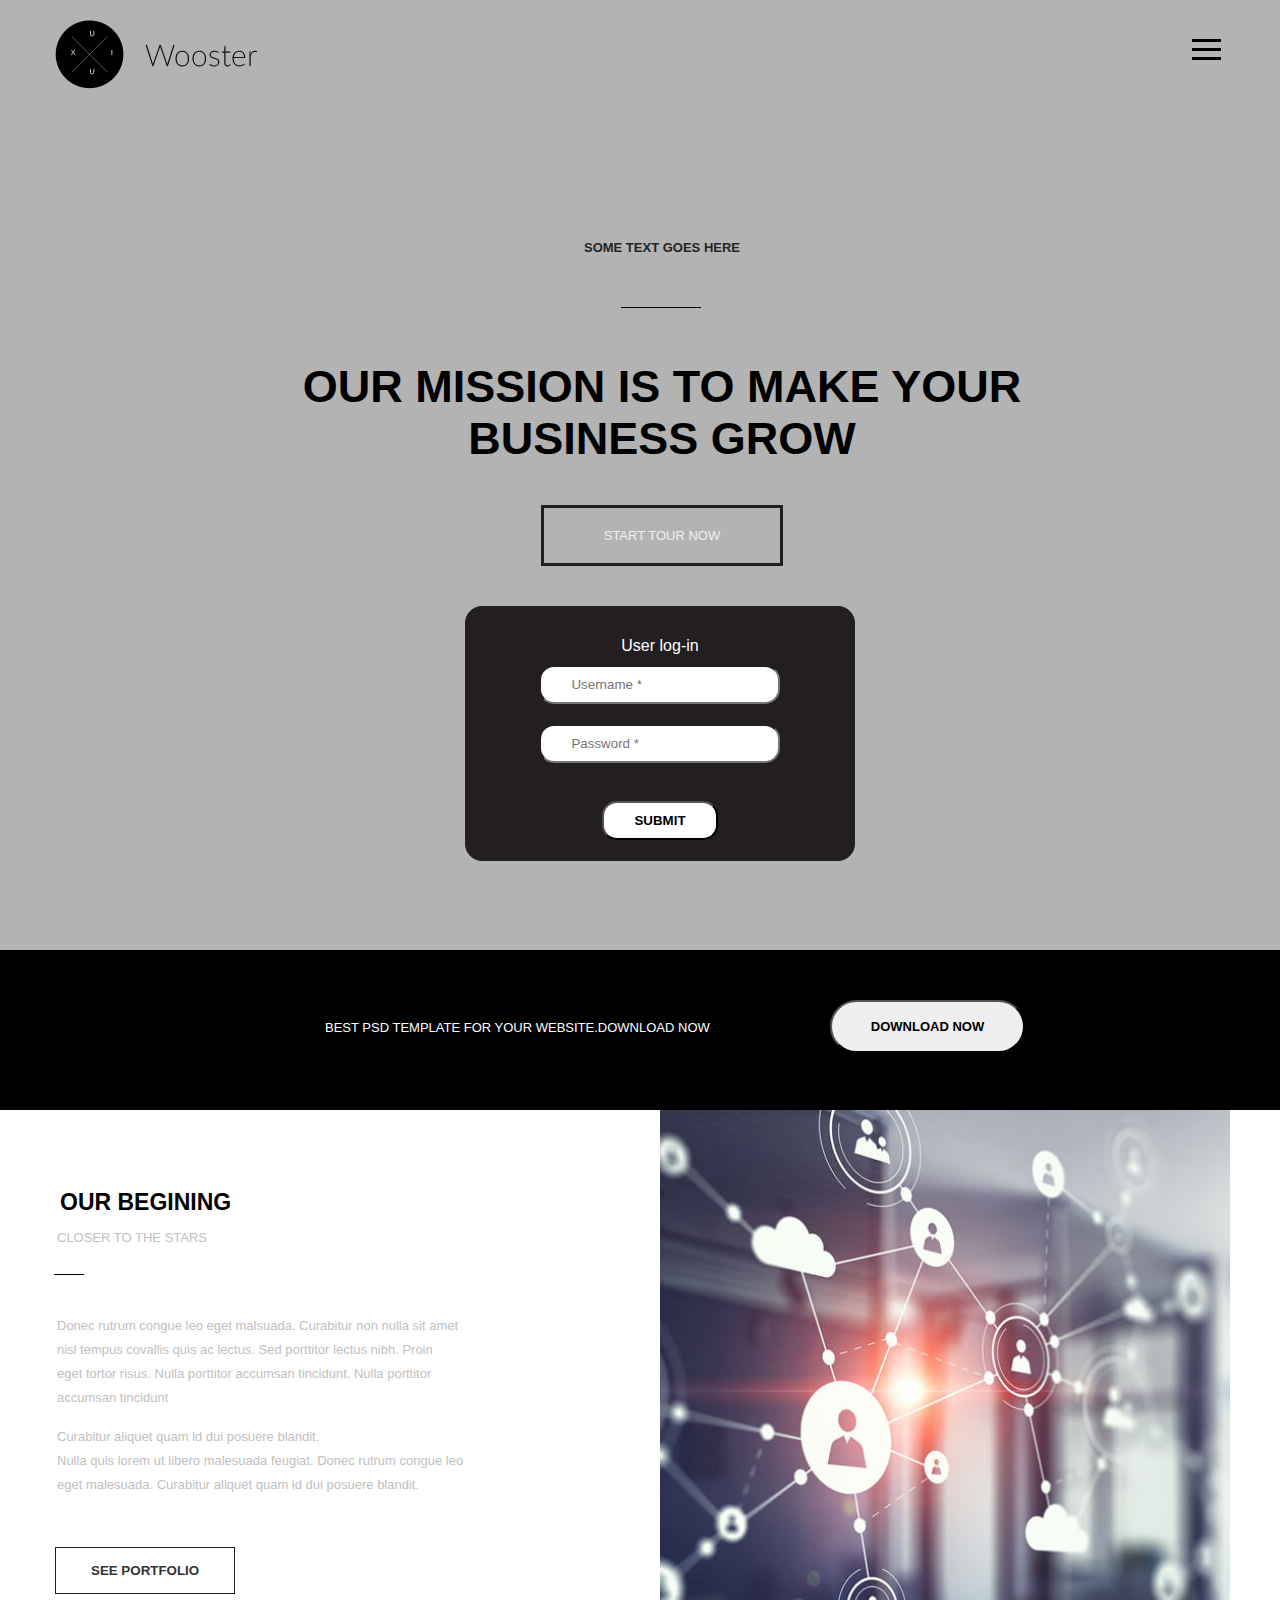
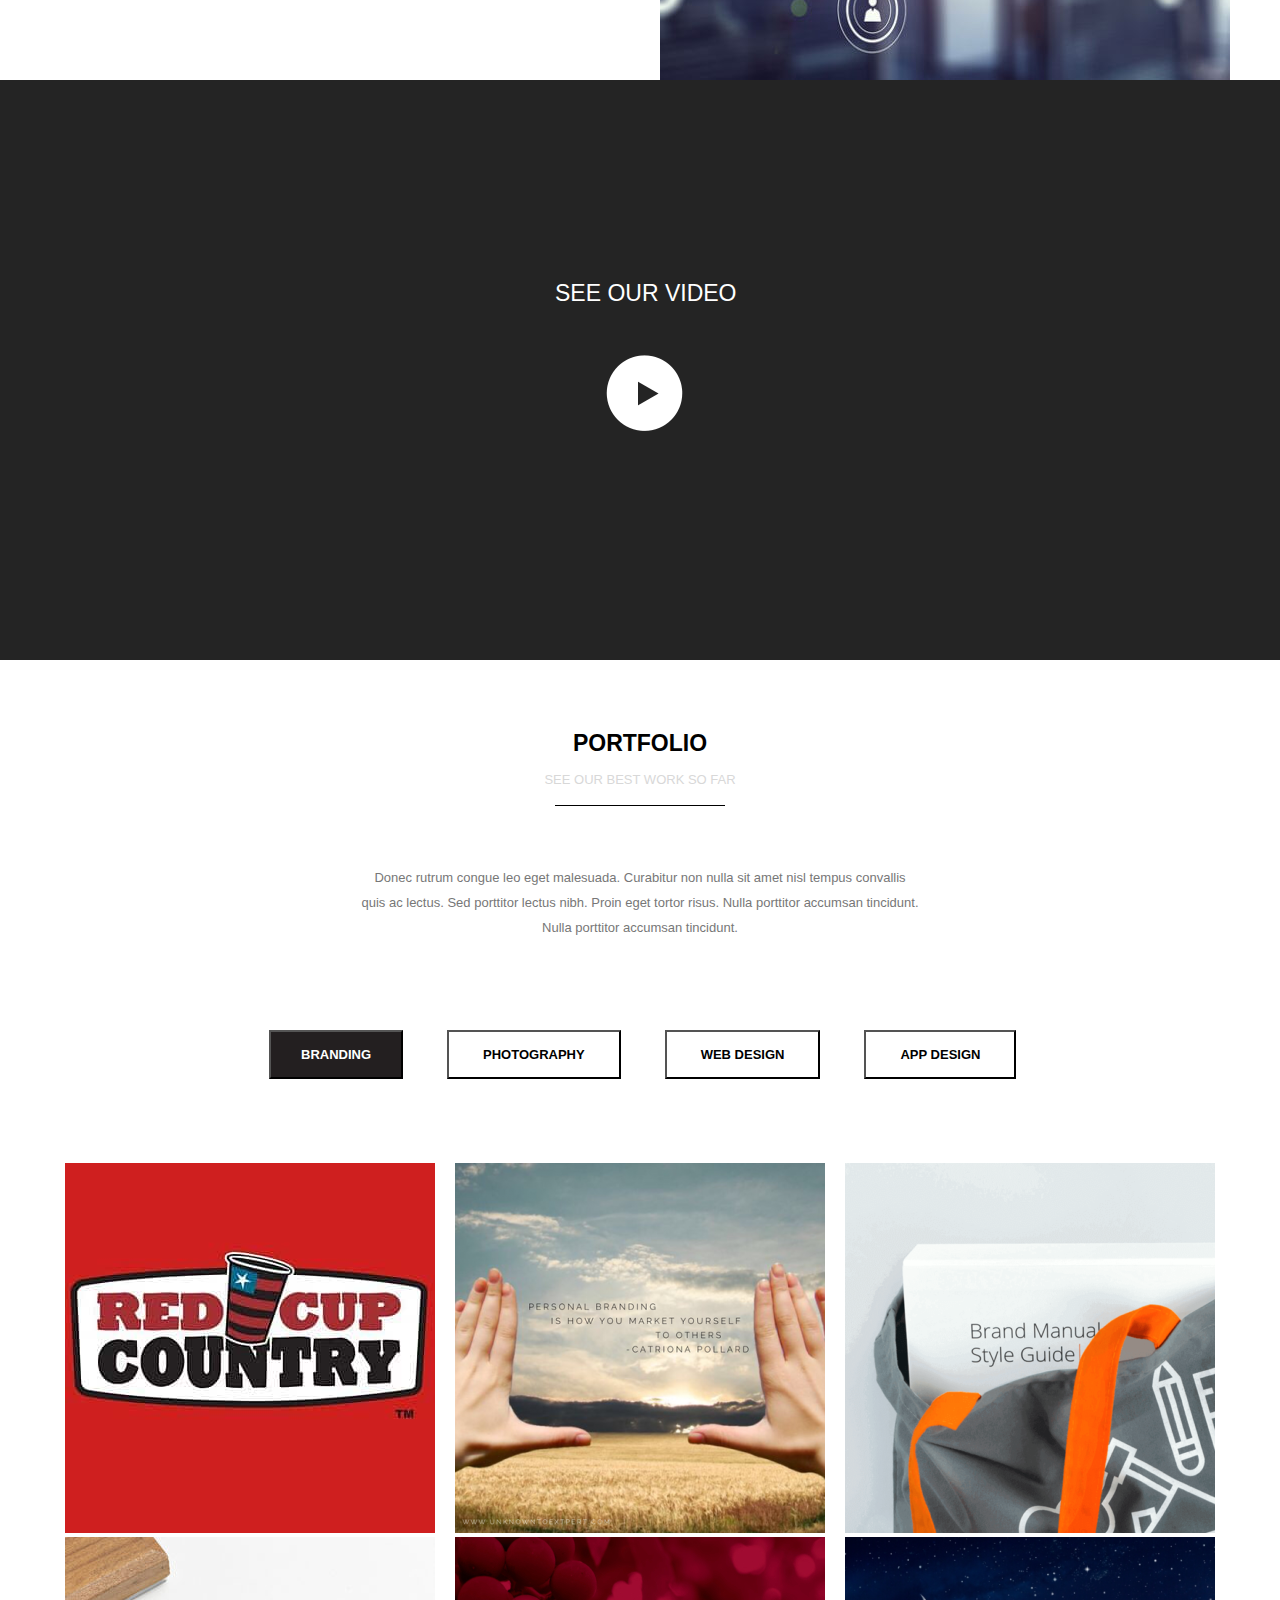
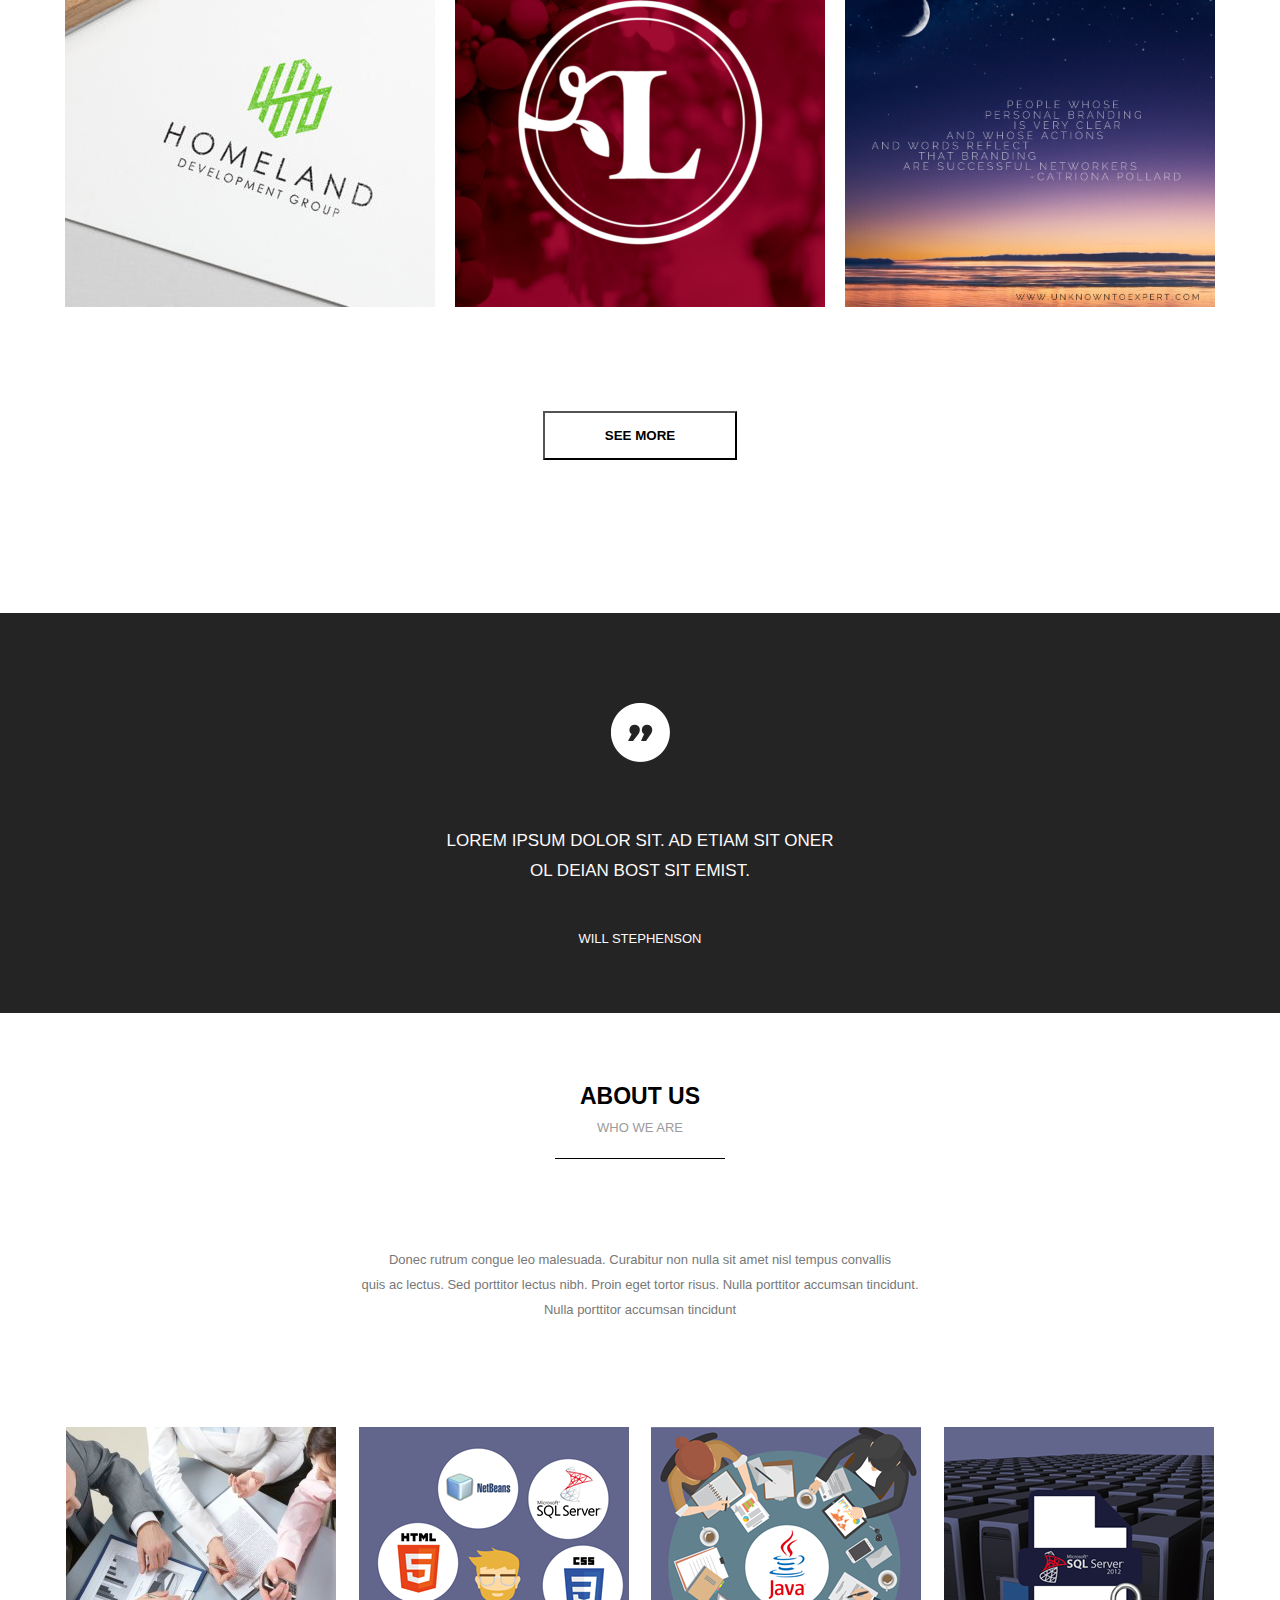
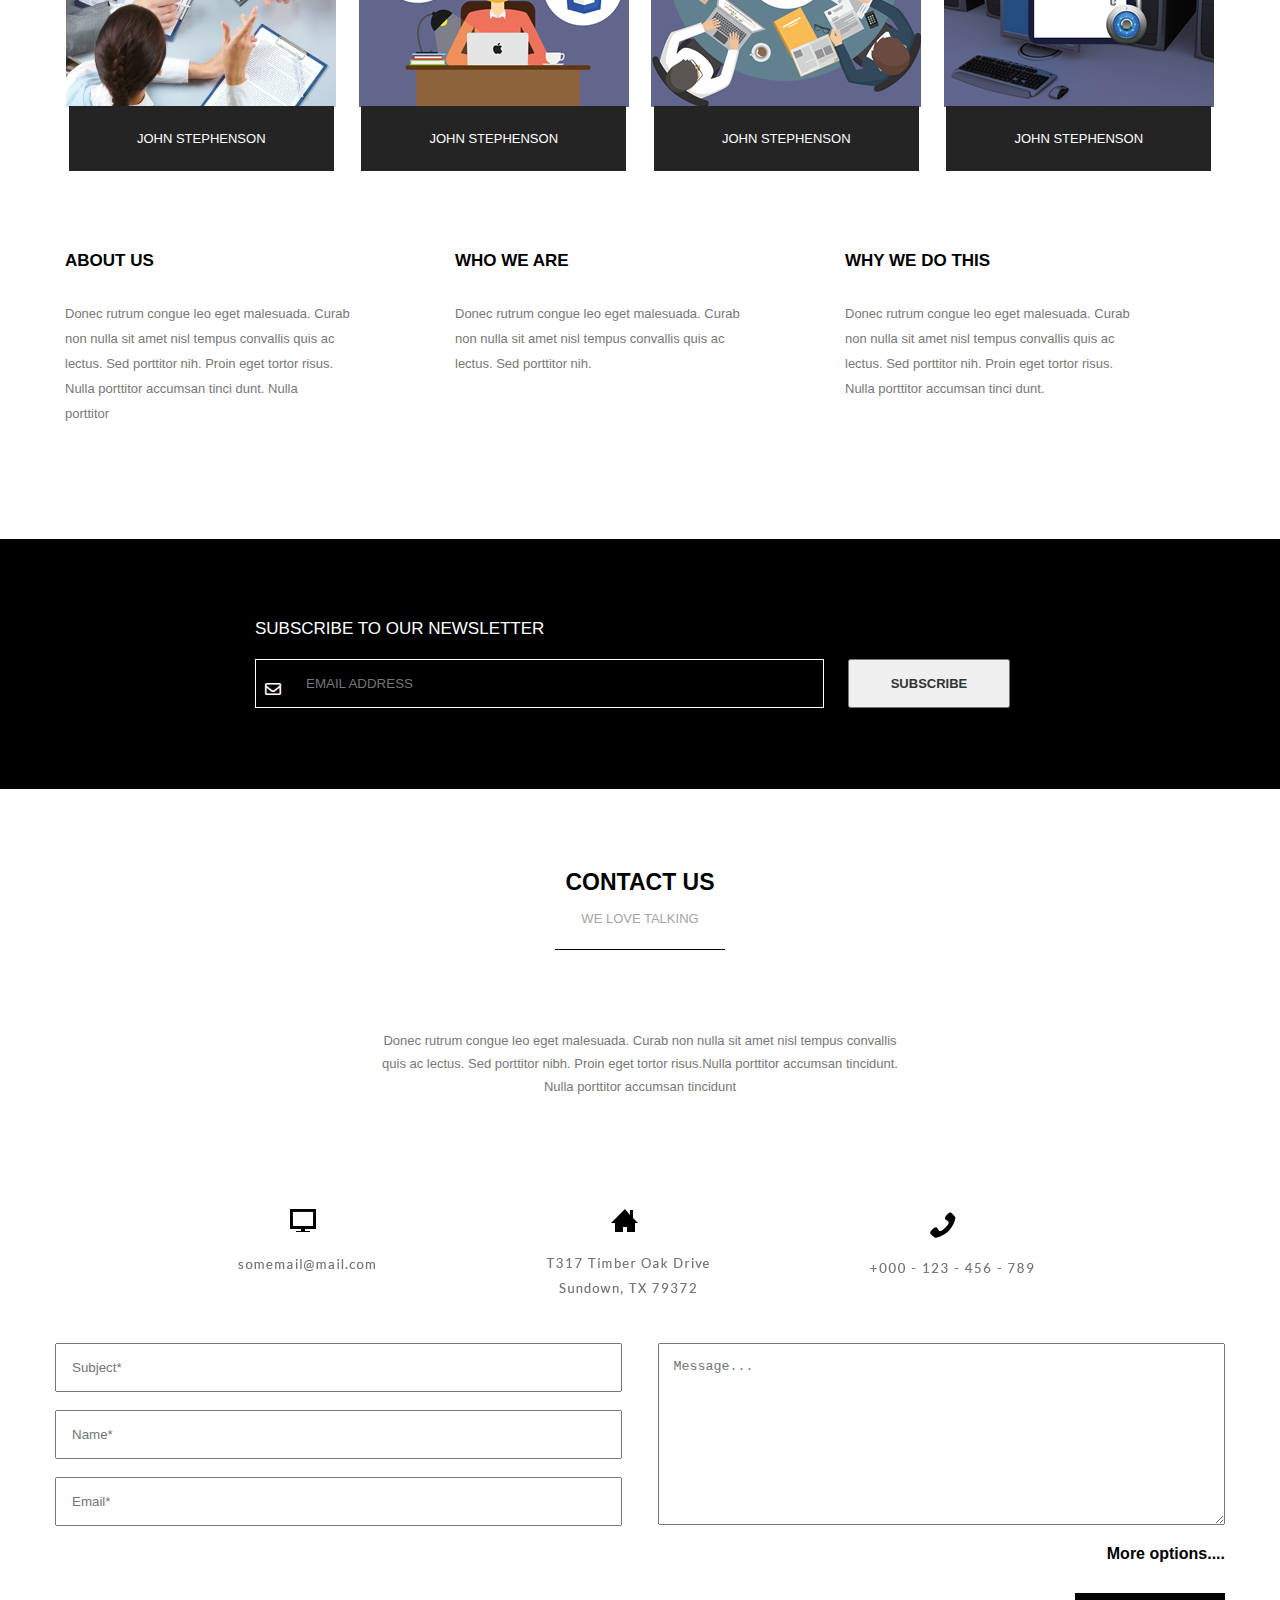
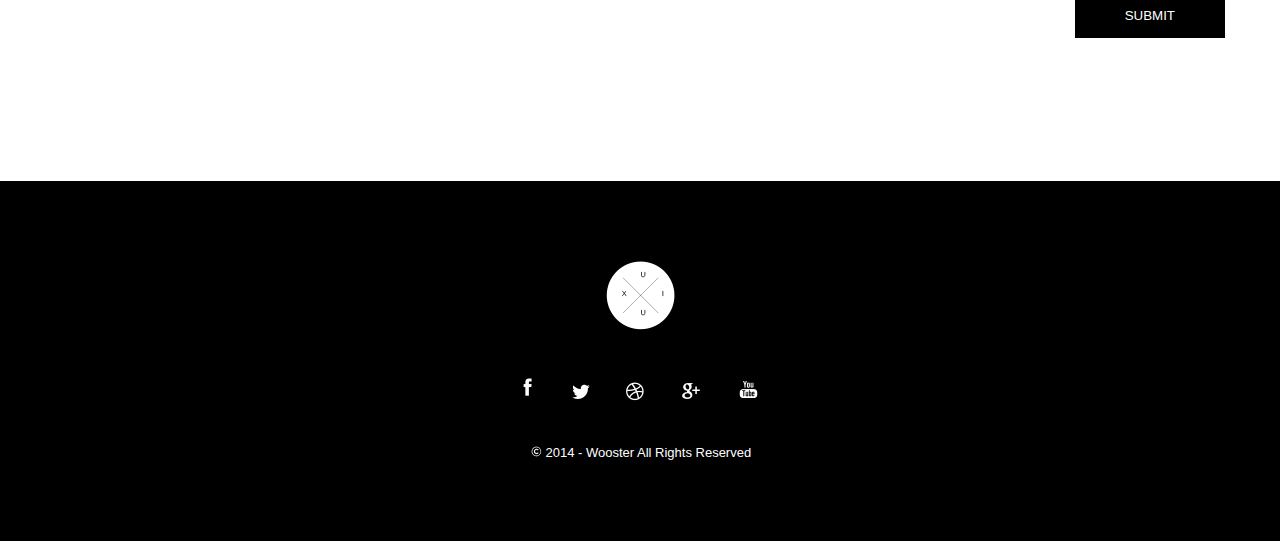
<file: index.html>
<!DOCTYPE html>
<html>
    <header>
        <title>Wooster - Vintage Single Page PSD Theme</title>
        <link rel="stylesheet" href="css/style.css">
        <link rel="stylesheet" href="https://use.fontawesome.com/releases/v5.8.2/css/all.css">
    </header>

    <body>

            <!--------------------Side Bar---------------------->
        
            <div id="side-div" class="side-div hide">
                <div class="logo">
                     <button id="hide-nav" onclick="hideNav()">X</button>
                     <img src="img/black-Icon.png" alt="Logo">
                </div>
                <div class="links">    
                    <ul>
                        <li><a href="#main">Top<a></li>  
                        <li><a href="#container clear">Our begining</a></li> 
                        <li><a href="#main-video">Our Video</a></li>
                        <li><a href="#main-portfolio">Portfolio</a></li>
                        <li><a href="#about-us">About Us</a></li> 
                        <li><a href="#text-cont">Subscribe</a></li>  
                        <li><a href="#contact-us">Contact Us</a></li>
                        <li><a href="#footer">Social-media links</a></li>
                    </ul>
                </div>
            </div> 

            <!------------ Nav bar--------->
            <div id="navigation" class="navigation">
                <div id="container" class="container">
                    <div id="navbar" class="navbar">
                        <a href="index.html"><img src="img/Logo1.png" alt="Logo" class="header-logo"></a>
                        <!----------Bt-left and Div bar---------->
                            
                        <div class="slid-but">
                            <button onclick="showNav()" id="show-nav"> <img src="img/Slide bar.png" alt="dropdown-logo"></button>
                        </div>
                    </div>          
                </div> 
            </div> 
            
            <!----------Main------------->
            <div id="main" class="main">  
                <div class="first-part">  
                    <div class="container">
                        <div class="main-content">
                            <p class="first-text"><b>SOME TEXT GOES HERE</b></p>
                            <p><img src="img/vija.png" alt="vija ndarese" class="top-sep-line"></p>
                            <h1 class="main-tex">OUR MISSION IS TO MAKE YOUR <br> BUSINESS GROW</h1>
                            <a href="#"><button class="main-conntent-button mt-4"> START TOUR NOW</button></a>

                            <div class="login">
                                <form">
                                    <label>User log-in</label><br>
                                    <input type="text" id="user" name="login" placeholder="Username *">
                                    <input type="password" name="login" id="Password" placeholder="Password *"><br>
                                    <label id="info" style="display: none;font-size: 12.5px;color: red;">Passwordi duhet te permbaje se paku nje shkronje te madhe, nje shkronje te vogel dhe nje numer. Gjatesia 6-20</label><br>
                                    <input type="submit" name="login" value="SUBMIT" onclick="validateform()">
                                    
                                </form>
                            </div>
                        </div>
                        

                    </div>
                </div> 
                <!-------First-Divider------->
                <div class="div-bar">    
                    <div id="container clear" class="container clear">  
                        <p class="div-txt">BEST PSD TEMPLATE FOR YOUR WEBSITE.DOWNLOAD NOW</p>
                        <button class="div-bar-button"><a href="download.html" target="_blank" class="link-click"> <b> DOWNLOAD NOW</b></a></button>
                    </div>         
                </div>

                <!-------Main-History---->
                
                <div id="main-history" class="main-history">
                    <div class="container">
                        <div class="text-side">
                            <H2>OUR BEGINING</H2>
                            <P>CLOSER TO THE STARS</P>
                            <img src="img/Vija e bardh.png" alt="vija 2" class="white-line ">
                            <div class="pargraphs">
                                <p>Donec rutrum congue leo eget malsuada. Curabitur non nulla sit amet <br> nisl tempus covallis quis ac lectus. Sed porttitor lectus nibh. Proin <br>eget tortor risus. Nulla porttitor accumsan tincidunt. Nulla porttitor <br> accumsan tincidunt</p>
                                <p>Curabitur aliquet quam id dui posuere blandit. <br> Nulla quis lorem ut libero malesuada feugiat. Donec rutrum congue leo <br> eget malesuada. Curabitur aliquet quam id dui posuere blandit.</p>
                            </div>
                                <button class="mid-cont-button"><a href="#main-portfolio" class="link-click"><strong> SEE PORTFOLIO</strong></a></button>
                        </div>
                                <div class="photo-part">
                                <img src="img/ourBegining1.jpg" alt="photo" id="photo"> 
                                </div>
                    </div>
                </div>    
                <!--------- vidoe ----------------->    
                <div id="main-video" class="main-video">
                    <div class="container"> 
                        <div class="video-header">
                            <div class="video">
                            <p>SEE OUR VIDEO</p>
                            <a href="#" class="playbutton"><img src="img/PLAY BUTTON.png" alt="Play botton" ></a>
                            </div>
                        </div>
                    </div>
                </div>
                <!------------Portofolio-------------->
                <div id="main-portfolio" class="main-portfolio">
                    <div class="container">
                        <div class="header">
                            <h1>PORTFOLIO</h1>
                            <p>SEE OUR BEST WORK SO FAR</p>
                            <img src="img/portfolio white line.png" alt="seperate line">
                        </div>
                        <div class="main-lines">
                            <p>Donec rutrum congue leo eget malesuada. Curabitur non nulla sit amet nisl tempus convallis <br>  
                            quis ac lectus. Sed porttitor lectus nibh. Proin eget tortor risus. Nulla porttitor accumsan tincidunt. <br> 
                            Nulla porttitor accumsan tincidunt.</p>
                        </div>
                        <div class="button-section">
                            <div id="myBtnsection" class="myBtnsection">
                                <button class="btn active" onclick="filterSelection('BRANDING')">BRANDING</button>
                                <button class="btn" onclick="filterSelection('PHOTOGRAPHY')">PHOTOGRAPHY</button>
                                <button class="btn" onclick="filterSelection('WEB DESIGN')">WEB DESIGN</button>
                                <button class="btn" onclick="filterSelection('APP DESIGN')">APP DESIGN</button>
                            </div>
                        </div> 
                        
                        <div id="photo-section" class="photo-section">
                            <div class="colum BRANDING">
                                <img src="img/branding1.jpg" alt="photo1">
                            </div>
                            <div class="colum BRANDING">    
                                <img src="img/branding2.jpg" alt="photo2">
                            </div>  
                            <div id="p1" class="colum BRANDING">  
                                <img src="img/branding3.jpg" alt="photo3">
                            </div>
                            <div  class="colum BRANDING">       
                                <img src="img/branding4.jpg" alt="photo4">
                            </div>  
                            <div class="colum BRANDING">   
                                <img src="img/branding5.jpg" alt="photo5">
                            </div>
                            <div class="colum BRANDING">     
                                <img src="img/branding6.jpg" alt="photo6">
                            </div>
                            <div class="colum PHOTOGRAPHY">
                                <img src="img/photogtraphy1.jpg" alt="Photo">
                            </div>
                            <div class="colum PHOTOGRAPHY">
                                <img src="img/photogtraphy2.jpg" alt="Photo">
                            </div>
                            <div class="colum PHOTOGRAPHY">
                                <img src="img/photogtraphy3.jpg" alt="Photo">
                            </div>
                            <div class="colum PHOTOGRAPHY">
                                <img src="img/photogtraphy4.jpg" alt="Photo">
                            </div>
                            <div class="colum PHOTOGRAPHY">
                                <img src="img/photogtraphy5.jpg" alt="Photo">
                            </div>
                            <div class="colum PHOTOGRAPHY">
                                <img src="img/photogtraphy6.jpg" alt="Photo">
                            </div>
                            <div class="colum WEB DESIGN">
                                <img src="img/webDesign1.png" alt="Photo">
                            </div>
                            <div class="colum WEB DESIGN">
                                <img src="img/webDesign2.png" alt="Photo">
                            </div>
                            <div class="colum WEB DESIGN">
                                <img src="img/webDesign3.png" alt="Photo">
                            </div>
                            <div class="colum WEB DESIGN">
                                <img src="img/webDesign4.jpg" alt="Photo">
                            </div>
                            <div class="colum WEB DESIGN">
                                <img src="img/webDesign5.jpg" alt="Photo">
                            </div>
                            <div class="colum WEB DESIGN">
                                <img src="img/webDesign6.jpg" alt="Photo">
                            </div>
                            <div class="colum APP DESIGN">
                                <img src="img/appDesign1.png" alt="Photo">
                            </div>
                            <div class="colum APP DESIGN">
                                <img src="img/appDesign2.png" alt="Photo">
                            </div>
                            <div class="colum APP DESIGN">
                                <img src="img/appDesign3.jpg" alt="Photo">
                            </div>
                            <div class="colum APP DESIGN">
                                <img src="img/appDesign4.jpg" alt="Photo">
                            </div>
                            <div class="colum APP DESIGN">
                                <img src="img/appDesign5.jpg" alt="Photo">
                            </div>
                            <div class="colum APP DESIGN">
                                <img src="img/appDesign6.jpg" alt="Photo">
                            </div>
                        </div>
        
                        <div class="end-button">
                            <button class="See-more-but"><a href="#main-portfolio" class="text">SEE MORE</a></button>
                        </div>
                    </div>    
                </div>
                 <!-- --------Sec divider bar-------------- -->
                 <div id="sec-div-bar" class="sec-div-bar">
                    <div class="content">
                        <div class="icon">
                            <img src="img/2dev-cont-pic.png" alt="logo">
                        </div>
                
                        <div class="text">
                             <p>LOREM IPSUM DOLOR SIT. AD ETIAM SIT ONER<BR> OL DEIAN BOST SIT EMIST.</p>
                        </div>
                
                        <div class="text2">
                            <P>WILL STEPHENSON</P>
                        </div>
                
                    </div>
                </div>

                <!-- -------ABOUT US--------------- -->
                <div id="about-us" class="about-us">
                    <div class="container">
                        <div class="header">
                            <h1>ABOUT US</h1>
                            <p>WHO WE ARE</p>
                        </div>
                        <!-- <div class="div-lin"> -->
                            <img src="img/about-us-divline.png" alt="line">
                        <!-- </div> -->
                        <div class="main-txt">
                            <p>Donec rutrum congue leo malesuada. Curabitur non nulla sit amet nisl tempus convallis <br>
                             quis ac lectus. Sed porttitor lectus nibh. Proin eget tortor risus. Nulla porttitor accumsan
                            tincidunt. <br>Nulla porttitor accumsan tincidunt</p>
                        </div>
                        <div class="img-sec">
                            <div class="img">
                                <img src="img/aboutUs4.jpg" alt="PIC">
                                <button>JOHN STEPHENSON</button>
                            </div>
                            <div class="img ">
                                <img src="img/aboutUs1.png" alt="PIC">
                                <button>JOHN STEPHENSON</button>
                            </div>
                            <div class="img">
                                <img src="img/aboutUs2.png" alt="PIC">
                                <button>JOHN STEPHENSON</button>
                            </div>
                            <div class="img">
                                <img src="img/aboutUs3.png" alt="PIC">
                                <button>JOHN STEPHENSON</button>
                            </div>
                            
                            <div class="end-texts">
                                <div class="text-cont">
                                    <h1>ABOUT US</h1>
                                    <p>Donec rutrum congue leo eget malesuada. Curab<br>non nulla sit amet nisl tempus convallis quis ac <br>  
                                       lectus. Sed porttitor nih. Proin eget tortor risus.<br>Nulla porttitor accumsan tinci dunt. 
                                       Nulla<br>porttitor</p>
                                </div>
                                <div class="text-cont">
                                    <h1>WHO WE ARE</h1>
                                    <p>Donec rutrum congue leo eget malesuada. Curab <br> non nulla sit amet nisl tempus convallis quis ac <br>  
                                        lectus. Sed porttitor nih.</p>
                                </div>

                                <div id="text-cont" class="text-cont">
                                    <h1>WHY WE DO THIS</h1>
                                    <p>Donec rutrum congue leo eget malesuada. Curab <br> non nulla sit amet nisl tempus convallis quis ac <br>  
                                        lectus. Sed porttitor nih. Proin eget tortor risus.<br> Nulla porttitor accumsan tinci dunt.</p>
                                </div>
                            </div>
                        </div>
                    </div>
                </div>

                <!-- ----------SUBSCRIBE-------------->
                <div id="subscribe" class="subscribe">
                    <div class="container">
                        <div class="content">
                            <p>SUBSCRIBE TO OUR NEWSLETTER</p>
                            <form name="emailvalid">
                                <i class="far fa-envelope setInput"></i>
                                <input class="write" type="text" id="Email" name="Email" placeholder="EMAIL ADDRESS"> 
                                <input class="sub" type="submit" value="SUBSCRIBE" onclick="ValidateEmail(document.emailvalid.Email)">
                            </form>
                        </div>
                    </div>
                </div>

                <!-- --------CONTACT-US-------------- -->
                <div id="contact-us" class="contact-us">
                    <div class="container">
                        <div class="head">
                            <h1>CONTACT US</h1>
                            <p>WE LOVE TALKING</p>
                        </div>
                        <div class="conus-lin">
                            <img src="img/portfolio white line.png" alt="line">
                        </div>
                        <div class="main-text">
                            <p>Donec rutrum congue leo eget malesuada. Curab non nulla sit amet nisl tempus convallis<br> quis ac   
                                lectus. Sed porttitor nibh. Proin eget tortor risus.Nulla porttitor accumsan tincidunt.<br>
                                Nulla porttitor accumsan tincidunt</p>
                        </div>
                        <div id="icon-gr" class="icon">
                            <div class="icons">
                                <img src="img/comp-icon.png" alt="PC">
                            </div>
                            <div class="icons">
                                <img src="img/home-icon.png" alt="HOME">
                            </div>
                            <div class="icons">
                                <img src="img/phone-icon.png" alt="PHONE">
                            </div>
                        </div>
                        <div class="sub">
                            <div class="left-side">
                                <input class="inp" type="text" id="Subjext" name="Subject" placeholder="Subject*"><br>
                            
                                <input class="inp" type="name" id="name" name="name" placeholder="Name*"><br>

                                <input class="inp" type="text" id="email" name="email" placeholder="Email*"><br>
                            </div>
                            <div class="right-side">
                                <textarea class="inp" name="message" id="Message" cols="30" rows="10" placeholder="Message..."></textarea>
                            </div>

                            <a class="more" href="contactUs.html">More options....</a>

                            <div class="submit-icn">
                                <button type="submit" onclick="ValidateMainPageForm()">SUBMIT</button>
                            </div>
                        </div>                    
                    </div>
                </div>

                 <!-- --------Footer-------------- -->
                 <div id="footer" class="footer">
                    <div class="container">
                        <div id="img-footer">
                            <a href="index.html"> <img class="img" src="img/black-Icon.png" alt="Footer Icon"></a>
                        </div>
                        <div class="social-media">
                            <a href="https://www.facebook.com/" target="_blank"> <img src="img/facebook-icn.png" alt="Facebook"></a>
                            <a href="https://twitter.com/" target="_blank"> <img src="img/twitter-icn.png" alt="Twitter"></a>
                            <a href="https://www.nba.com/" target="_blank"> <img src="img/basketBall-icn.png" alt="Basketball"></a>
                            <a href="https://www.google.com" target="_blank"> <img src="img/googleplus-icn.png" alt="Googleplus"></a>
                            <a href="https://www.youtube.com" target="_blank"> <img src="img/youtube-icn.png" alt="Youtube"></a>
                        </div>

                        <div id="end-line" class="end-line">
                             <p><img src="img/copyright-icn.png" alt="Copyright"> 2014 - Wooster All Rights Reserved</p>
                        </div>
                    </div>
                </div>
            
            </div>  
        <script src="js/script.js"></script>         
    </body>
</html>
</file>
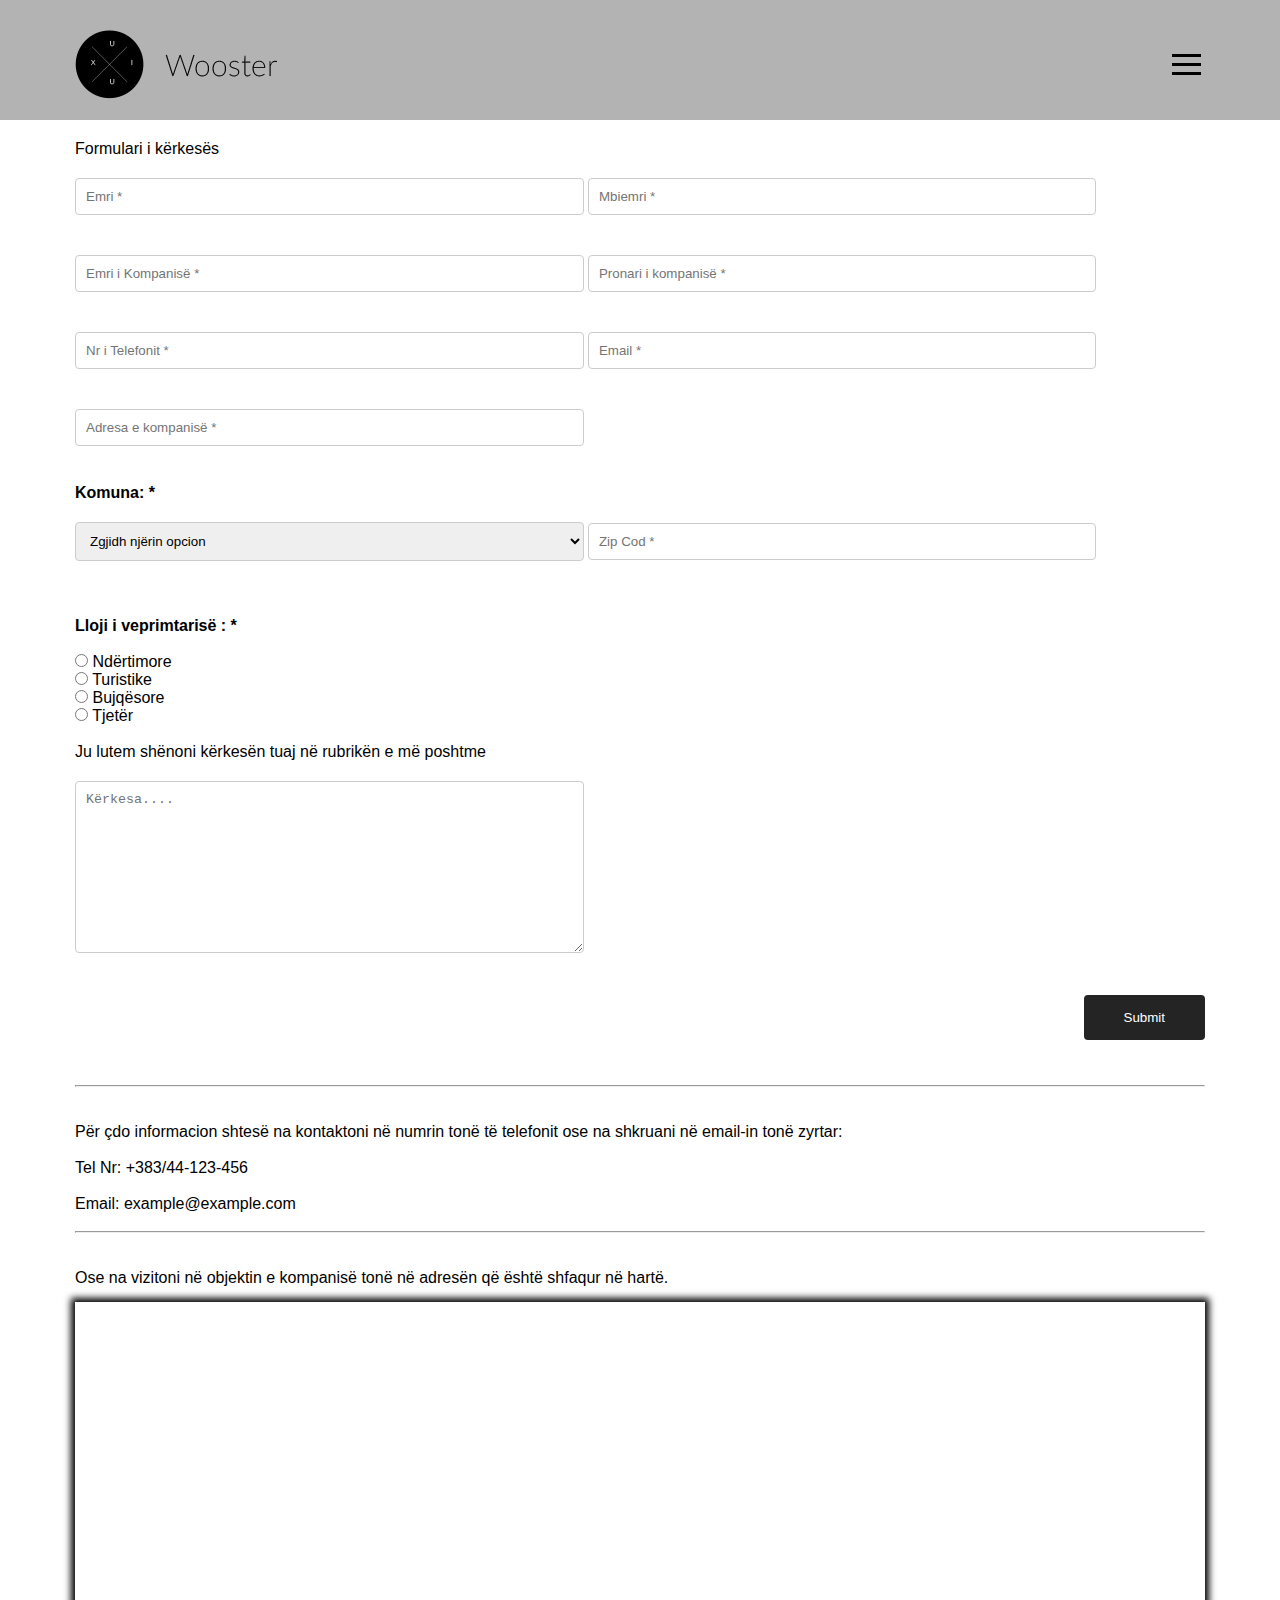
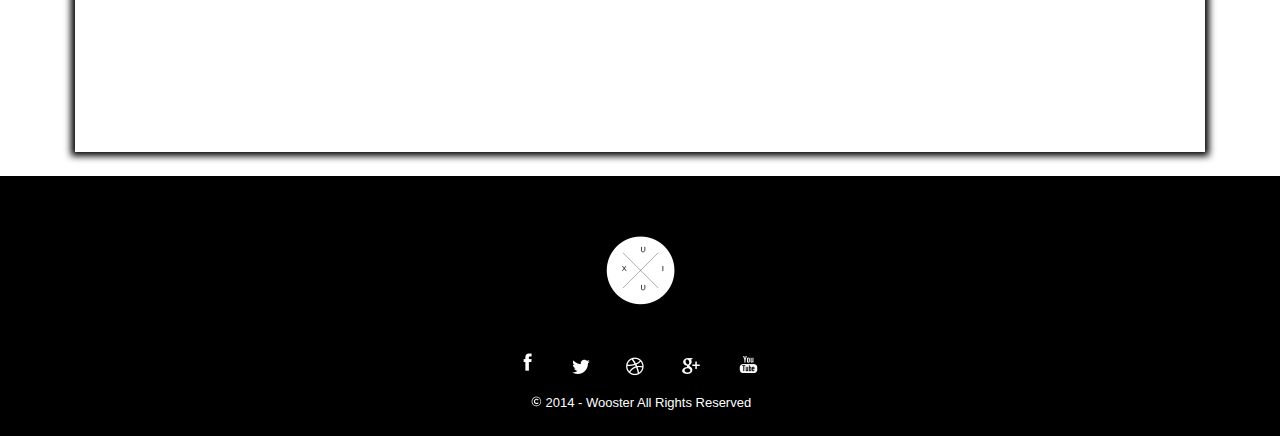
<file: contactUs.html>
<!DOCTYPE html>
<html>
    <link rel="stylesheet" href="css/ContUsStyle.css">
<head>
    <title>Contact Us</title>
</head>
<body>
    <div id="side-div" class="side-div hide">
        <div class="logo">
             <button id="hide-nav" onclick="hideNav()">X</button>
             <img src="img/black-Icon.png" alt="Logo">
        </div>
        <div class="links">    
            <ul>
                <li><a href="#main">Top<a></li>  
                <li><a href="#container clear">Contact & address</a></li> 
                <li><a href="#Map">Map</a></li>
                <li><a href="#end-line">Social-media links</a></li>
            </ul>
        </div>
    </div> 

     <div id="navigation" class="navigation stay-top">
            <div class="container">
                <div class="navbar">
                    <a href="index.html"><img src="img/Logo1.png" alt="Logo" class="header-logo"></a>
                    <div class="slid-but">
                        <button onclick="showNav()" id="show-nav"> <img src="img/Slide bar.png" alt="dropdown-logo"></button>
                    </div>
                </div>          
            </div> 
        </div>
    <div id="main" class="main">
        <div class="container">
            <label for="Myform">Formulari i kërkesës
                <form>
                    <input type="text" id="fname" name="FirstName" placeholder="Emri *">
                    <input type="text" id="lname" name="Lastname" placeholder="Mbiemri *">
                    <input type="text" id="firname" name="Firm Name" placeholder="Emri i Kompanisë *">
                    <input type="text" id="ovname" name="OwnerName" placeholder="Pronari i kompanisë *">
                    <input type="tel" name="phone" id="Phone" placeholder="Nr i Telefonit *">
                    <input type="email" name="email" id="Email" placeholder="Email *">
                    <input type="text" name="address" id="Address" placeholder="Adresa e kompanisë *"><br><br>
                    
                    <label for="municipality" id="city"><strong>Komuna: *</strong> </label><br>
                    <select name="city" id="city">
                        <option value="disable" >Zgjidh njërin opcion</option>
                        <option value="Prishtinë">Prishtinë</option>
                        <option value="Ferizaj">Ferizaj</option>
                        <option value="Gjakovë">Gjakovë</option>
                        <option value="Gjilan">Gjilan</option>
                        <option value="Pejë">Pejë</option>
                    </select>

                    <input type="text" name="zipcode" id="ZipCode" placeholder="Zip Cod *"> <br><br><br>

                    <label for="CompType" ><strong> Lloji i veprimtarisë : *</strong></label><br><br>
                    <input type="radio" onclick="hideShow()" name="CompType" id="Ndërtimore" value="Ndërtimore">
                    <label for="Ndërtimore">Ndërtimore</label><br>
                    <input type="radio" name="CompType" onclick="hideShow()" id="Turistike" value="Turistike">
                    <label for="Turistike">Turistike</label><br>
                    <input type="radio" name="CompType" onclick="hideShow()" id="Bujqësore" value="Bujqesore">
                    <label for="Bujqësore">Bujqësore</label><br>
                    <input type="radio" name="CompType" onclick="hideShow()" id="Tjetë" value="Tjeter">
                    <label for="Tjetë">Tjetër</label><br><br>

                    <div id="hide" style="display: none;">
                    <label for="Tjetë">Nëse keni zgjedhur opcioni <strong>Tjetër</strong>, ju lutem na tregoni në Coment text e më poshtëm llojin e veprimtarisë së kompanisë suaj:</label>
                    <textarea name="" id="" cols="40" rows="2" placeholder="Shenoni llojin e kompanisë suaj...."></textarea><br><br>
                    </div>
                    <label for="Kerkasa">Ju lutem shënoni kërkesën tuaj në rubrikën e më poshtme</label><br>
                    <textarea name="kerkasa" id="Kerkasa" cols="30" rows="10" placeholder="Kërkesa...."></textarea><br><br>
                    </label>
                    <input type="submit" onclick="validateMyform()"><br><br><br><br>
                    <p></p>
                    <p></p><br>
                    <hr><br><br>
                </form>

                    <div class="info">
                        <label for="Contact">Për çdo informacion shtesë na kontaktoni në numrin tonë të telefonit ose na shkruani në email-in tonë zyrtar:</label><br><br>
                        <label for="TelNumb">Tel Nr: +383/44-123-456</label><br><br>
                        <label for="Email">Email: example@example.com</label><br><br>
                    <hr><br><br>
                    
                <label for="Address">Ose na vizitoni në objektin e kompanisë tonë në adresën që është shfaqur në hartë.</label><br>
                    <iframe id="Map" src="https://www.google.com/maps/embed?pb=!1m18!1m12!1m3!1d47166.032529107484!2d21.113199921068322!3d42.36645982158697!2m3!1f0!2f0!3f0!3m2!1i1024!2i768!4f13.1!3m3!1m2!1s0x13547e5d2cdacd71%3A0xec0e1a604157e8b5!2sFerizaj!5e0!3m2!1ssq!2s!4v1608323931607!5m2!1ssq!2s" width="600" height="450" frameborder="0" style="border:0;" allowfullscreen="" aria-hidden="false" tabindex="0"></iframe>
                </div>
        </div>
    </div>
    <div id="footer" class="footer">
            <div class="container">
                <div id="img-footer">
                    <a href="index.html"> <img class="img" src="img/black-Icon.png" alt="Footer Icon"></a>
                </div>
                <div class="social-media">
                    <a href="https://www.facebook.com/" target="_blank"> <img src="img/facebook-icn.png" alt="Facebook"></a>
                    <a href="https://twitter.com/" target="_blank"> <img src="img/twitter-icn.png" alt="Twitter"></a>
                    <a href="https://www.nba.com/" target="_blank"> <img src="img/basketBall-icn.png" alt="Basketball"></a>
                    <a href="https://www.google.com" target="_blank"> <img src="img/googleplus-icn.png" alt="Googleplus"></a>
                    <a href="https://www.youtube.com" target="_blank"> <img src="img/youtube-icn.png" alt="Youtube"></a>
                </div>

                <div id="end-line" class="end-line">
                     <p><img src="img/copyright-icn.png" alt="Copyright"> 2014 - Wooster All Rights Reserved</p>
                </div>
            </div>
        </div>
    <script src="js/ContUsScript.js"></script>
</body>
</html>
</file>
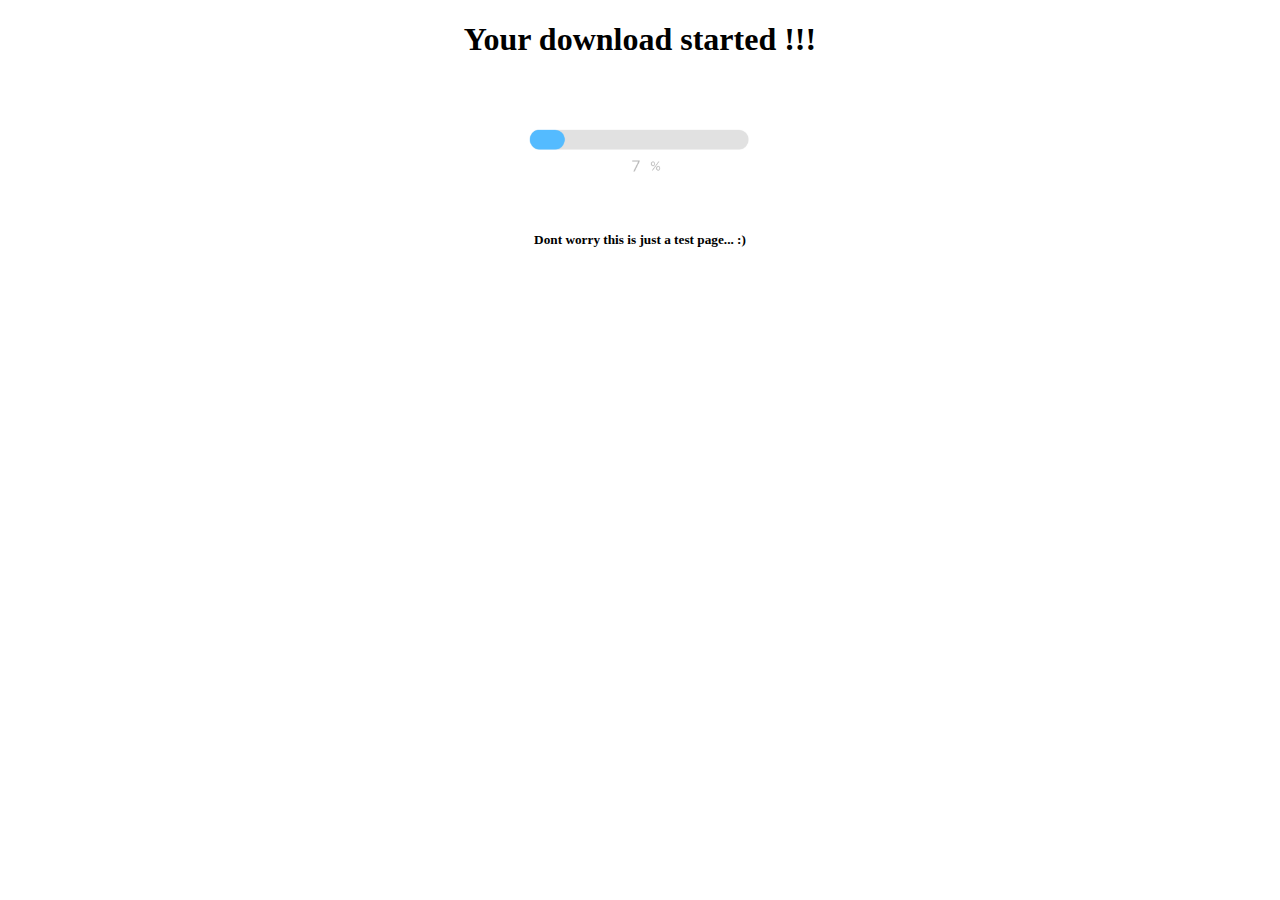
<file: download.html>
<!DOCTYPE html>
<html lang="en">
<head>
    <title>Downliad File</title>
   <link rel="stylesheet" href="css/downstyle.css">
</head>
<body>
    <h1>Your download started !!!</h1>
    <img class="img" src="img/progress-bar.gif" alt="download">
    <h5>Dont worry this is just a test page... :)</h5>
</body>
</html>
</file>
<file: css/style.css>
html{
    scroll-behavior: smooth;
}

*{
    box-sizing: border-box;
    padding: 0;
    margin: 0;
}
body{
    background-image: url("../img/Background.png");
}

.main{
    width: 100%;
}

.container{
    width: 1170px;
    margin-right: auto;
    margin-left: auto;
}

.navbar{
    background-color: #b3b3b3;
}

/* --------------Buttons */

button:hover{
    color: #222c40;
    background: #fff;
    transition: .3s all;
}

#show-nav{
    border: none;
    background-color: transparent;
    cursor: pointer;
    transition: .3s all;
}

.side-div{
    position: fixed;
    top: 100px;
    right: 0; 
    height: 100vh;
    z-index: 1000;
    width: 211px;
    padding: 25px;
    background-color: #000000;
    font-family: 'Montserrat', sans-serif; 
}
.side-div .logo button{
    background-color: transparent;
    border: none;
    font-weight: bold;
    font-size: 20px;
    margin-bottom: 5px;
}

.side-div .links{
    margin-top: 60px;   
}

.side-div .logo img{
    margin-bottom: 10px;
    float: right;
}

.side-div .links li{
    list-style: none;
    margin: 10px 0;
    padding: 10px 0 20px 0;
}

.side-div .links a{
    float: left;
    text-decoration: none;
    color: white;
    font-weight: bold;
}

.navigation{
    position: sticky;
    top: 0;
    z-index: 100;
}

.hide{
    display: none;
}

#show-nav{
    background-color: transparent;
    border: none;
}
.navigation{
    background-color: #b3b3b3;
    height: 100px;
}

.navbar{
    height: 100px;
    z-index: 100;
}
.navbar a{
   float: left;
   margin-top:15px
}

.navbar .slid-but{
    float: right;
    margin-top:35px
}

/* --------------------Main---------------- */
.first-part{
    background-color: #b3b3b3;
}

.main-content{
    text-align: center;
    padding-top: 140px;
    margin-left: 217px;
    height: 850px;
    width:66.66666%
}
.main-content p{
    font-size: 13px;
    color: #242424;
    font-family: 'Montserrat', sans-serif;  
    margin-bottom: 20px; 
    margin-bottom: 20px;
}

.main-content .top-sep-line{
    margin: 20px 0;
}


.main-content h1{
    font-size: 45px;
    color: #000000;
    font-family: 'Montserrat', sans-serif; 
    margin-top: 20px;
    margin-bottom: 25px;
}
.main-content .main-conntent-button{
    margin-top: 15px;
    padding: 20px 60px;
    background-color: #b3b3b3;
    color: #f0f0f0;
    border: 3px solid #231f20;
    font-family: 'Montserrat', sans-serif;
    font-size: 13px;
    cursor: pointer;
    font-weight: 500;
}

.first-part .container .main-content .login{
    margin-top: 40px;
    background-color: #231f20;
    border: 1px solid #231f20;
    border-radius: 17px;
    width: 50%;
    margin-left: 193px;
    font-family: 'Montserrat', sans-serif;
    color: white;
    padding: 30px;
    padding-bottom: 10px;
} 

.first-part .container .main-content .login input{
    padding: 10px 30px;
    margin: 10px;
    display: inline;
    color:black;
    border-radius: 15px;
}

.login input[type = submit]{
    background-color: white;
    padding: 10px 20px;
    text-decoration: none;
    cursor: pointer;
    font-weight: 700;
}

.login input[type = submit]:hover{
    background-color: #b3b3b3;
    transform: .3s;
}


/* -----------First-Divider-------------- */
.div-bar{
    height: 160px;
    background-color: #000000;
}

.div-bar .div-txt{
    color: #ffffff;
    margin-left: 270px;
    font-family: 'Montserrat', sans-serif; 
    font-size: 13px;
    display: inline-block;
    margin-top: 70px;
    font-weight: 500;
    width:41.66666%
}

.div-bar .container .div-bar-button{
    margin-right: 200px;
    font-family: 'Montserrat', sans-serif; 
    font-size: 13px;
    color: #000000;
    border-radius: 30px;
    padding: 17px 30px;
    margin-top: 50px;
    cursor: pointer;
    float: right;
    width:16.66666%
}

/*-------------Main-History----------------->*/
.main-history{
    height: 570px;
    background-color: #ffffff;
    width:100%
}

.div-bar .container .div-bar-button .link-click{
    text-decoration: none;
    color: #000000;
}

.container .text-side{
    display: inline-block;
    margin-top: 79px;
    color: #000000;
    width:50%;
}

.container .text-side h2{
    font-family: 'Montserrat', sans-serif; 
    font-size: 23px;
    margin-bottom: 10px;
    margin-left: 5px;
}

.container .text-side p{
    font-family: 'Lato', sans-serif;
    font-size: 13px;
    color: #c0c0c0;
    margin-bottom: 15px;
    margin-left: 2px;
    line-height: 24px;
}

.container .text-side .pargraphs{
    margin-bottom:30px;
}

.container .text-side .white-line{
    margin-left: -10px;
    margin-bottom: 25px;
}

.mid-cont-button{
    margin-top: 20px;
    border: 1px solid #231f20;
    background-color: #ffffff;
    padding: 15px 35px;
    cursor: pointer;
}

.mid-cont-button:hover{
    opacity: 0.7;
    background: #b3b3b3;
}

.mid-cont-button .link-click{
    text-decoration: none;
    color: #333333;
}

.main-history .container .photo-part{
    width:50%;
    float: right;
}
#photo{
    margin-left: 20px;
    
}
/* ----------video--------------- */

.main-video{
    height: 580px;
    background-color: #242424;
}

.main-video .container{
    justify-content: center;    
}
.main-video .container p{
    font-family: 'Montserrat', sans-serif;
    color: #ffffff;
    font-size: 23px;
}
.main-video .container .video-header{
    margin-left: 500px;
    padding-top: 200px;
    width:16.66666%
}
.main-video .container .video-header p{
    margin-bottom: 30px;
    font-weight: 500;
}

.main-video .container .video-header .video .playbutton{
    margin-left: 20px;
}

/* ----------Portofolio--------------- */
.main .main-portfolio{
    height: 1483px;
    text-align: center;
}

.main-portfolio .container .header{
    margin-top:70px;
}

.main-portfolio .container .header h1{
    margin-bottom: 10px;
    font-family: 'Montserrat', sans-serif;
    font-size: 23px;
    color: #000000;
}
.main-portfolio .container .header p{
    margin-top: 15px;
    margin-bottom: 10px;
    color: #d8d8d8;
    font-size: 13px;
    font-family: 'Lato', sans-serif;
}

.main-portfolio .container .main-lines{
    margin-top:50px;
}

.main-portfolio .container .main-lines p{
    margin-bottom: 10px;
    color: #777777;
    font-size: 13px;
    font-family: 'Lato', sans-serif;
    line-height: 25px;
}

.button-section{
    margin-top: 80px;
    display: inline-block;
    margin-left: 214px;
    width: 100%;
}

.button-section .myBtnsection .btn.active{
    padding: 15px 30px;
    cursor: pointer;
    color: #ffffff;
    background-color: #231f20;
    box-sizing: border-box;
    margin-right: 44px;
}

.button-section .myBtnsection .btn{
    padding: 15px 34px;
    color: #000000;
    margin-right: 44px;
    background-color: transparent;
    font-family: 'Montserrat', sans-serif;
    font-size: 13px;
    font-weight: 600;
    cursor: pointer;
    float: left;
}

.myBtnsection .btn:hover{
    transition: .3s;
    background-color: #b3b3b3;
}

.end-button{
   margin-top: 100px; 
}

.See-more-but{
    text-decoration: none;
    background-color: transparent;
    padding: 15px 30px;
}

.See-more-but:hover{
    transition: .3s;
    background-color: #b3b3b3;
}

 .end-button .See-more-but .text{
    text-decoration: none;
    padding: 15px 30px;
    color: #000000;
    font-weight: 600;
    
}

.photo-section{
    margin-top: 80px;
}
#photo-section #p1{ 
    margin-top: 10px;
} 
.main-portfolio .colum{
    display: none;
    margin: 8px; 
}
.colum.show {
    display: inline;
}

/* --------DIVIDER-------------- */

.sec-div-bar{
    height: 400px;
    background-color: #242424;
}

.sec-div-bar .content{
    text-align: center;
    padding-top: 90px;
    width: 100%;
}

.sec-div-bar .content .text p{
    color: #fef9fb;
    margin-top: 60px;
    font-family: 'Montserrat', sans-serif;
    font-size: 17px;
    line-height: 30px;
}

.sec-div-bar .content .text2 p{
    color: #fef9fb;
    margin-top: 45px;
    font-family: 'Montserrat', sans-serif;
    font-size: 13px;
}

/* -----------ABOUT US -------------- */

.about-us{
    height: 1056px;
}

.about-us .container{
    text-align: center;
}

.about-us .container .header{
    margin-top: 70px;
    margin-bottom: 5px;
}

.about-us .container .header h1{
    margin-bottom: 10px;
    font-family: 'Montserrat', sans-serif;
    font-size: 23px;
    color:#000000 ;
}
.about-us .container .header p{
    font-family: 'Lato', sans-serif;
    font-size: 13px;
    color:#9b9b9b ;
}

.about-us .container img{
    margin-top: 15px;
}

.about-us .container .main-txt{
    margin-top: 80px;
    margin-bottom: 90px;
}

.about-us .container .main-txt p{
    font-family: 'Lato', sans-serif;
    font-size: 13px;
    color: #777777;
    line-height: 25px;
}

.about-us .container .img-sec .img{
    width:25%;
    float: left;
}

.about-us .container .img-sec button{
    padding: 25px 68px;
    margin-top: -5px;
    border: none;
    background-color: #242424;
    color: #ffffff;
    font-size: 13px;
    font-family: 'Montserrat', sans-serif;
    cursor: pointer;
}

button:hover {
    opacity: 0.7;
  }

.about-us .container .end-texts{
    margin-top: 80px;
    display: inline-block;
    text-align: left;
    width: 100%;
    margin-left: 10px;
}

.about-us .container .end-texts .text-cont{
    width:33.333333%;
    float: left;
}

.about-us .container .end-texts .text-cont h1{
    margin-bottom: 30px;
    font-family: 'Montserrat', sans-serif;
    font-size: 17px;
    color: #000000;
}
.about-us .container .end-texts .text-cont p{
    font-family: 'Lato', sans-serif;
    font-size: 13px;
    color: #777777;
    line-height: 25px;
    float: left;
    
}

/* ----------------SUBSCRIBE---------- */

.subscribe{
    height: 250px;
    background-color: #000000;
}

.subscribe .container .content{
    float: left;
    margin-top: 80px;
    margin-left: 200px;
    position: relative;
    width:83.33333%
}

.subscribe .container .content .setInput{
    position: absolute;
    color: #fff;
    top: 62px;
    left: 10px;
}

.subscribe .container .content p{
    color: #ffffff;
    margin-bottom: 20px;
    font-family: 'Montserrat', sans-serif;
    font-size: 17px;
}

.subscribe .container .content .write{
    padding: 16px 50px;
    border: 1px solid #ffffff;
    color: white;
    border: 1px solid #ffffff;
    background-color: transparent;
    width:58.333331%
}

.subscribe .container .content .sub{
    text-align: center;
    padding: 15px 20px;
    font-family: 'Montserrat', sans-serif;
    font-size: 13px;
    color: #333333;
    margin-left: 20px;
    font-weight: 700;
    width:16.66666%;
    cursor: pointer;
}

/* -----------CONTACT US ----------- */


.contact-us{
    height: 912px;
}

.contact-us .container{
    text-align: center;
}

.contact-us .container .head{
    margin-top: 80px;
    margin-bottom: 15px;
}

.contact-us .container .head h1{
    font-family: 'Montserrat', sans-serif;
    font-size: 23px;
    color: #000000;
    margin-bottom: 15px;
}

.contact-us .container .head p{
    font-family: 'Lato', sans-serif;
    font-size: 13px;
    color: #a4a4a4;
}

.contact-us .container .main-text p{
    margin: 70px 0;
    font-family: 'Lato', sans-serif;
    font-size: 13px;
    color: #777777;
    line-height: 23px;
}

.contact-us .container #icon-gr{
    display: inline-block;
    margin: 40px;
    text-align: center;
    width:83.33333%
}

.contact-us .container #icon-gr .icons{
    float: left;
    margin: 0 80px;
   
}

.contact-us .container .sub{
    display: inline-block;
    width: 100%;
 }

 .contact-us .container .sub .right-side{
    width:50%;
    float: right;
 }
 .contact-us .container .sub .right-side .inp{
     width: 100%;
     float: right;
 }

.contact-us .container .sub .left-side{
   display: flex;
   flex-direction: column;
   justify-content: flex-start;
   width:50%;
   float: left;
}

.contact-us .container .sub .inp{
    padding: 15px;
    width: 97%!important;
    float: left;
}

.contact-us .container .sub .more{
    text-decoration: none;
    margin: 20px 0 0 40px;
    float: right;
    color: black;
    border: none;
    font-family: 'Montserrat', sans-serif;
    font-weight: 700;
}

.contact-us .container .sub .submit-icn{
    width: 100%;
    clear: both;
}
.contact-us .container .sub .submit-icn button{
    color: #ffffff;
    background-color: #000000;
    border: none;
    padding: 15px 50px;
    float: right;
    margin-top: 30px;
    cursor: pointer;
}

/* ------------footer----------------- */
.footer{
    height: 360px;
    background-color: #000000;
}

.footer .container{
    text-align: center;
}
.footer .container #img-footer .img{
    margin: 80px 0 40px 0;
}

.footer .container .social-media a{
   margin: 15px;
}

.footer .container .end-line p{
    margin-top: 40px;
    font-family: 'Montserrat', sans-serif;
    font-size: 13px;
    color: #ffffff;
}

.html {width: 100%;}
</file>
<file: css/ContUsStyle.css>
html{
    scroll-behavior: smooth;
}

*{
    box-sizing: border-box;
    padding: 0;
    margin: 0;
}
body{
    background-image: url("../img/Background.png");
}

.main{
    width: 100%;
}

.container{
    width: 1170px;
    margin-right: auto;
    margin-left: auto;
}


/*-------------------- top part-------------------*/
#show-nav{
    border: none;
    background-color: transparent;
    cursor: pointer;
    transition: .3s all;
}

.side-div{
    position: fixed;
    top: 120px;
    right: 0; 
    height: 100vh;
    z-index: 1000;
    width: 211px;
    padding: 25px;
    background-color: #000000;
    font-family: 'Montserrat', sans-serif; 
}
.side-div .logo button{
    background-color: transparent;
    border: none;
    font-weight: bold;
    font-size: 20px;
    margin-bottom: 5px;
}

.side-div .links{
    margin-top: 60px;   
}

.side-div .logo img{
    margin-bottom: 10px;
    float: right;
}

.side-div .links li{
    list-style: none;
    margin: 10px 0;
    padding: 10px 0 20px 0;
}

.side-div .links a{
    float: left;
    text-decoration: none;
    color: white;
    font-weight: bold;
}

.stay-top{
    position: sticky;
    top: 0;
    z-index: 100;
}

.hide{
    display: none;
}

#show-nav{
    background-color: transparent;
    border: none;
}
.navigation{
    background-color: #b3b3b3;
    height: 120px;
}

.navbar{
    height: 100px;
    z-index: 100;
}
.navbar a{
   float: left;
   margin-top:5px
}

.navbar .slid-but{
    float: right;
    margin-top:30px
}

/* ---------------------main------------------------ */
.main{
    height: auto;
    font-family: 'Montserrat', sans-serif;
    color: #000000;
}

.container {
    padding: 20px;
  }

input[type=text],input[type=tel], input[type=email], select, textarea{
    width: 45%; 
    padding: 10px; 
    border: 1px solid #ccc; 
    border-radius: 4px; 
    box-sizing: border-box; 
    margin-top: 20px; 
    margin-bottom: 20px; 
    resize: horizontal;
  }

  input[type=submit] {
    background-color: #242424;
    color: white;
    padding: 15px 40px;
    border: none;
    border-radius: 4px;
    cursor: pointer;
    float: right;
  }

  input[type=submit]:hover {
    background-color: #242424;
  }

  iframe{
      width: 100%;
      margin-top: 15px;
      box-shadow: 0 0px 7px 4px;
  }

  


/* ----------footer--------- */

.footer{
    height: 260px;
    background-color: #000000;
}

.footer .container{
    text-align: center;
}
.footer .container #img-footer .img{
    margin: 40px 0 40px 0;
}

.footer .container .social-media a{
   margin: 15px;
}

.footer .container .end-line p{
    margin-top: 15px;
    font-family: 'Montserrat', sans-serif;
    font-size: 13px;
    color: #ffffff;
}

.html {width: 100%;}
</file>
<file: css/downstyle.css>
body{
    text-align: center;
}

.img{
    width: 20%;
}
</file>
